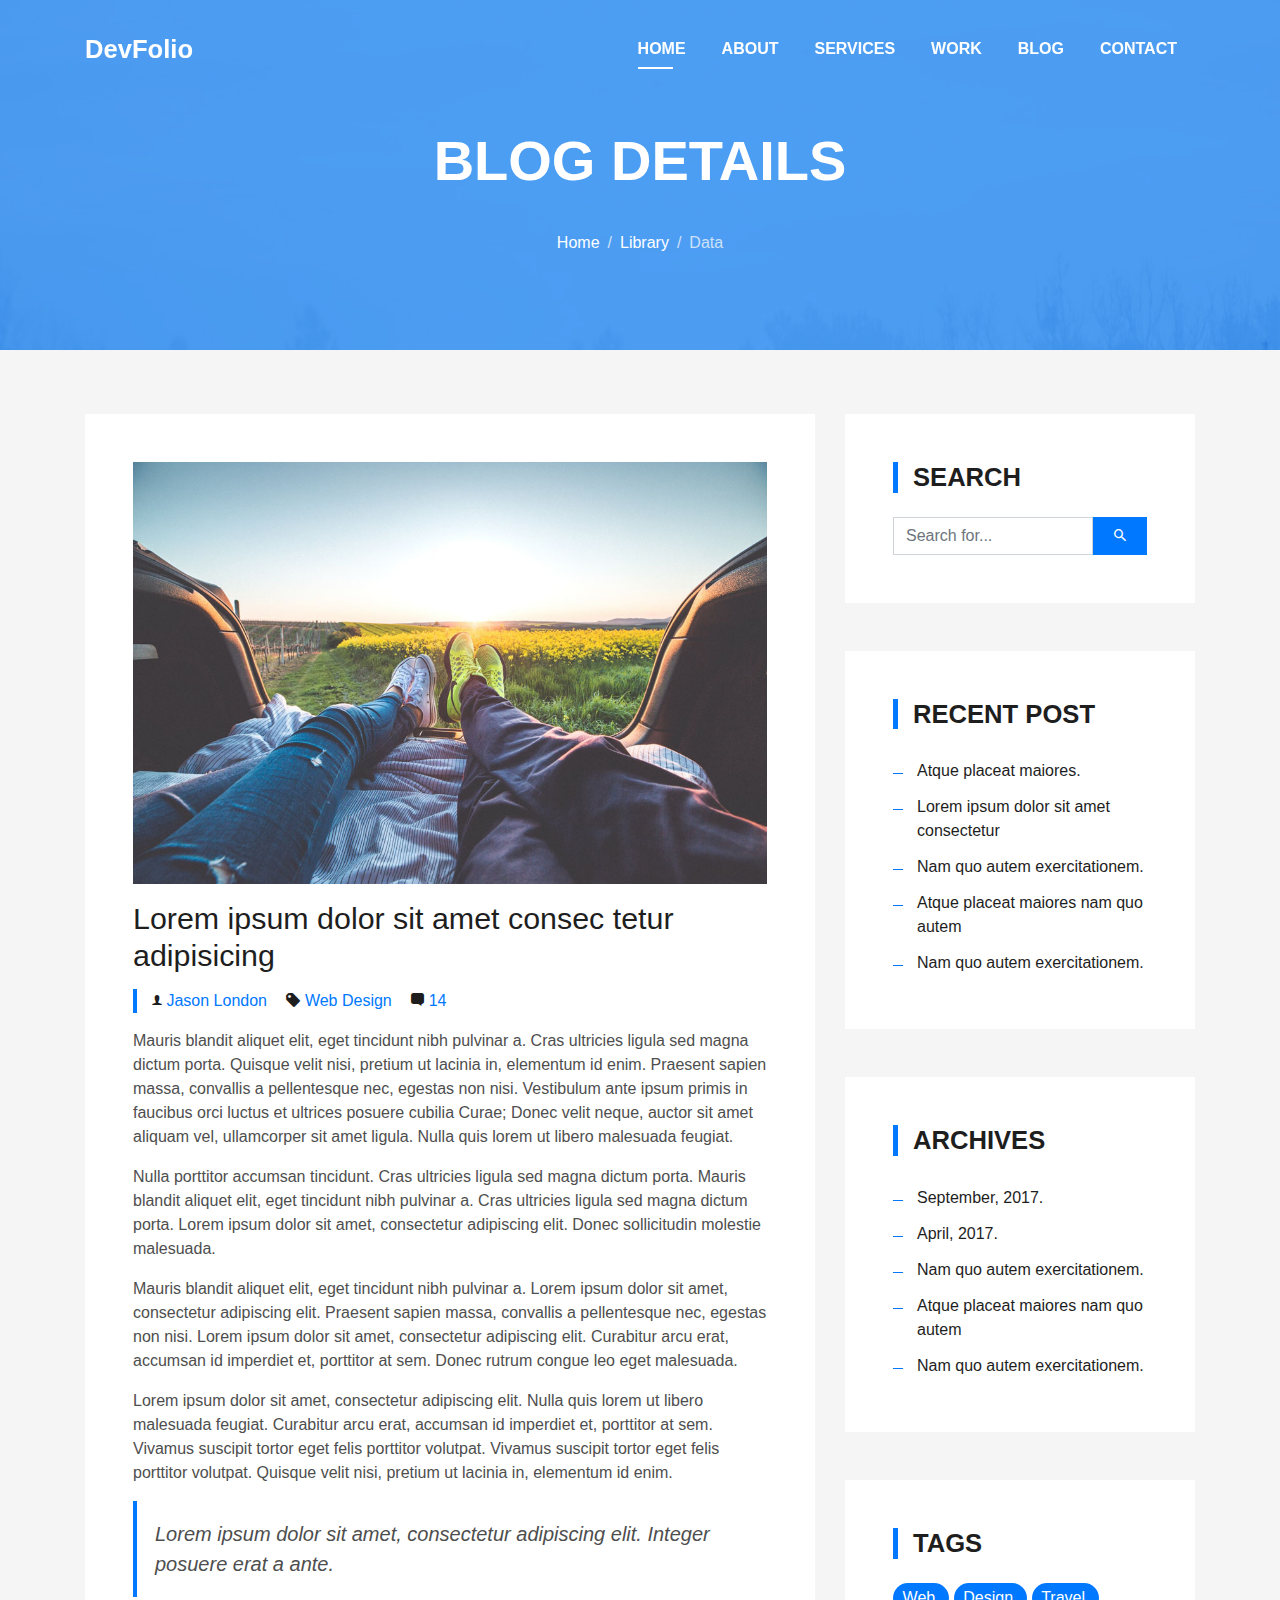
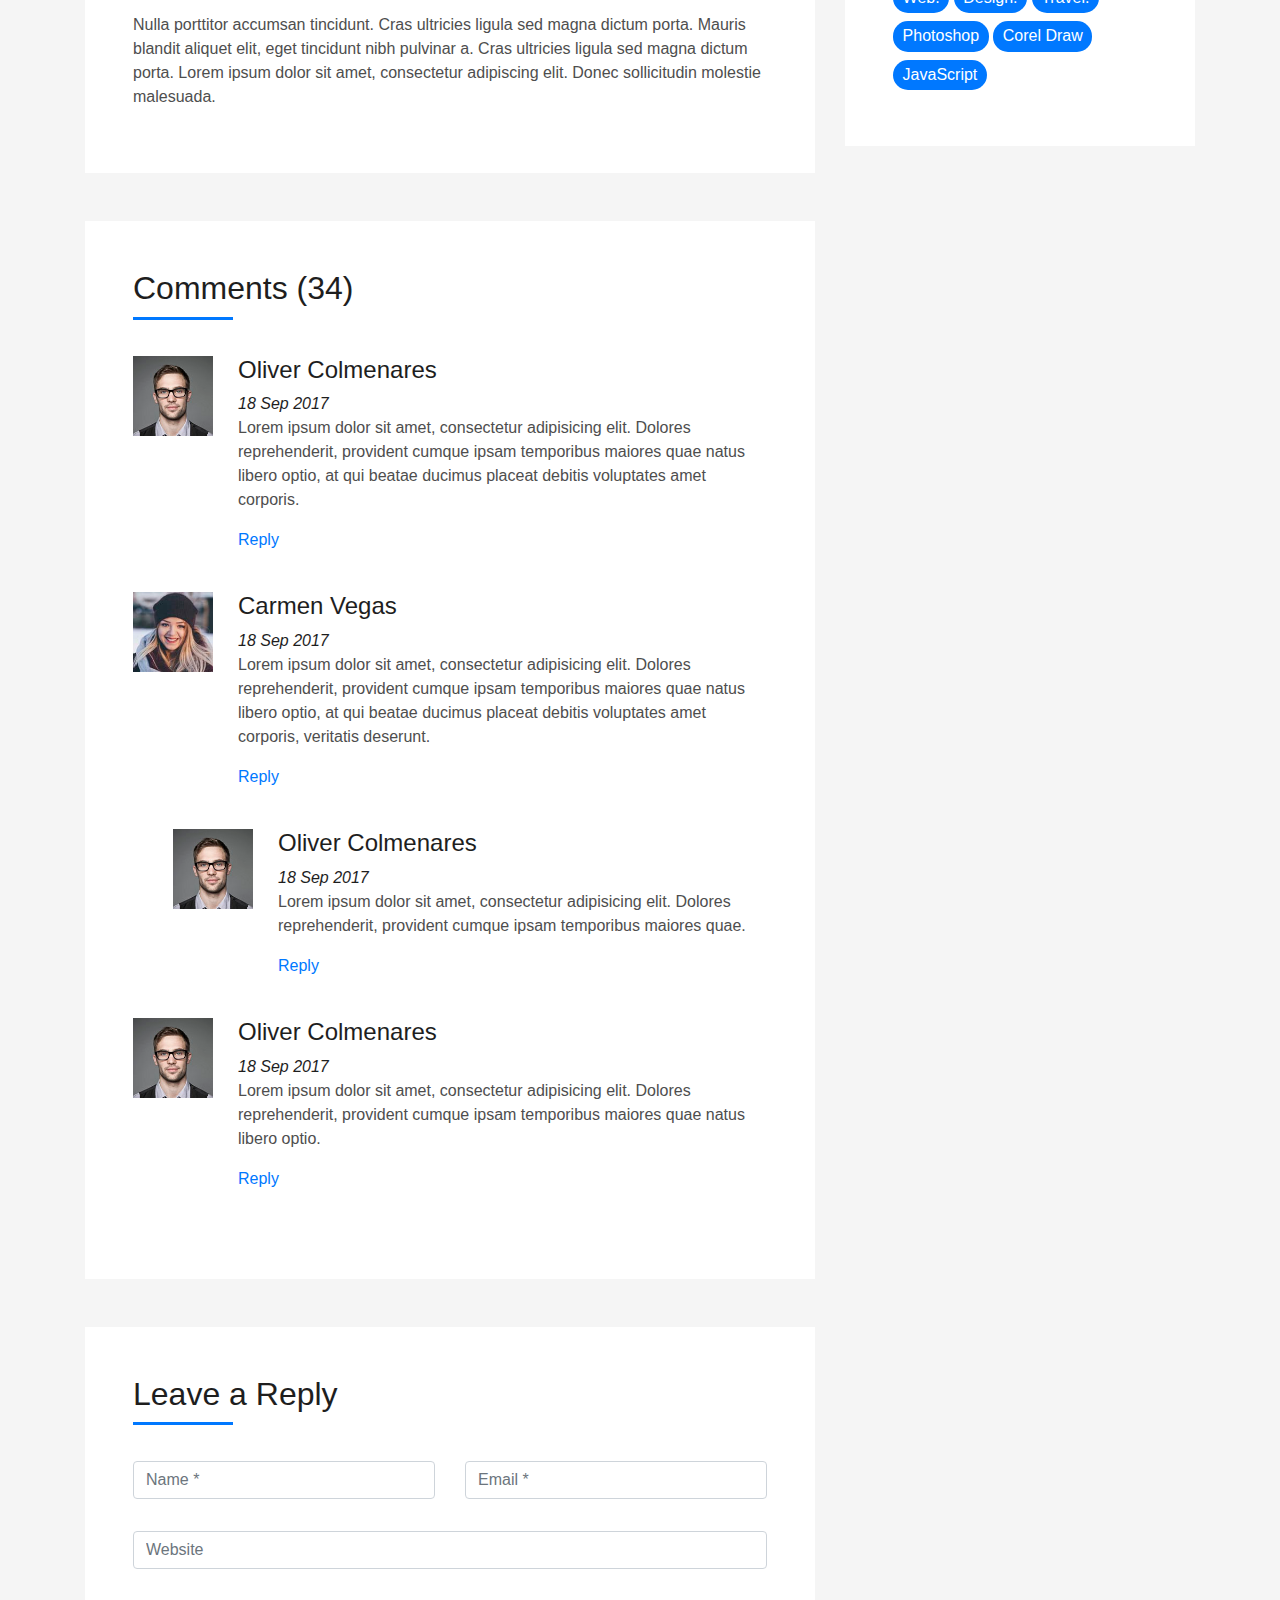
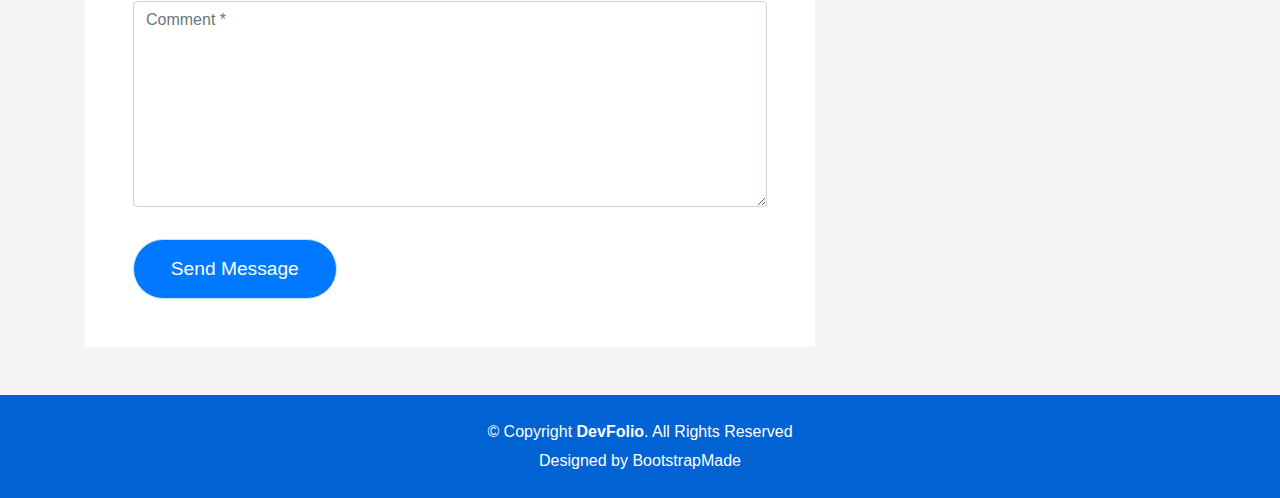
<file: blog-single.html>
<!DOCTYPE html>
<html lang="en">

<head>
  <meta charset="utf-8">
  <meta content="width=device-width, initial-scale=1.0" name="viewport">

  <title>Shadi Rizkallah</title>
  <meta content="" name="descriptison">
  <meta content="" name="keywords">

  <!-- Favicons -->
  <link href="assets/img/favicon.png" rel="icon">
  <link href="assets/img/apple-touch-icon.png" rel="apple-touch-icon">

  <!-- Vendor CSS Files -->
  <link href="assets/vendor/bootstrap/css/bootstrap.min.css" rel="stylesheet">
  <link href="assets/vendor/font-awesome/css/font-awesome.min.css" rel="stylesheet">
  <link href="assets/vendor/ionicons/css/ionicons.min.css" rel="stylesheet">
  <link href="assets/vendor/owl.carousel/assets/owl.carousel.min.css" rel="stylesheet">
  <link href="assets/vendor/venobox/venobox.css" rel="stylesheet">

  <!-- Template Main CSS File -->
  <link href="assets/css/style.css" rel="stylesheet">

  <!-- =======================================================
  * Template Name: DevFolio - v2.2.0
  * Template URL: https://bootstrapmade.com/devfolio-bootstrap-portfolio-html-template/
  * Author: BootstrapMade.com
  * License: https://bootstrapmade.com/license/
  ======================================================== -->
</head>

<body id="page-top">

  <!-- ======= Header/ Navbar ======= -->
  <nav class="navbar navbar-b navbar-trans navbar-expand-md fixed-top" id="mainNav">
    <div class="container">
      <a class="navbar-brand js-scroll" href="#page-top">DevFolio</a>
      <button class="navbar-toggler collapsed" type="button" data-toggle="collapse" data-target="#navbarDefault" aria-controls="navbarDefault" aria-expanded="false" aria-label="Toggle navigation">
        <span></span>
        <span></span>
        <span></span>
      </button>
      <div class="navbar-collapse collapse justify-content-end" id="navbarDefault">
        <ul class="navbar-nav">
          <li class="nav-item">
            <a class="nav-link js-scroll active" href="index.html">Home</a>
          </li>
          <li class="nav-item">
            <a class="nav-link js-scroll" href="#about">About</a>
          </li>
          <li class="nav-item">
            <a class="nav-link js-scroll" href="#service">Services</a>
          </li>
          <li class="nav-item">
            <a class="nav-link js-scroll" href="#work">Work</a>
          </li>
          <li class="nav-item">
            <a class="nav-link js-scroll" href="#blog">Blog</a>
          </li>
          <li class="nav-item">
            <a class="nav-link js-scroll" href="#contact">Contact</a>
          </li>
        </ul>
      </div>
    </div>
  </nav>

  <div class="intro intro-single route bg-image" style="background-image: url(assets/img/overlay-bg.jpg)">
    <div class="overlay-mf"></div>
    <div class="intro-content display-table">
      <div class="table-cell">
        <div class="container">
          <h2 class="intro-title mb-4">Blog Details</h2>
          <ol class="breadcrumb d-flex justify-content-center">
            <li class="breadcrumb-item">
              <a href="#">Home</a>
            </li>
            <li class="breadcrumb-item">
              <a href="#">Library</a>
            </li>
            <li class="breadcrumb-item active">Data</li>
          </ol>
        </div>
      </div>
    </div>
  </div>

  <main id="main">

    <!-- ======= Blog Single Section ======= -->
    <section class="blog-wrapper sect-pt4" id="blog">
      <div class="container">
        <div class="row">
          <div class="col-md-8">
            <div class="post-box">
              <div class="post-thumb">
                <img src="assets/img/post-1.jpg" class="img-fluid" alt="">
              </div>
              <div class="post-meta">
                <h1 class="article-title">Lorem ipsum dolor sit amet consec tetur adipisicing</h1>
                <ul>
                  <li>
                    <span class="ion-ios-person"></span>
                    <a href="#">Jason London</a>
                  </li>
                  <li>
                    <span class="ion-pricetag"></span>
                    <a href="#">Web Design</a>
                  </li>
                  <li>
                    <span class="ion-chatbox"></span>
                    <a href="#">14</a>
                  </li>
                </ul>
              </div>
              <div class="article-content">
                <p>
                  Mauris blandit aliquet elit, eget tincidunt nibh pulvinar a. Cras ultricies ligula sed magna dictum
                  porta. Quisque velit
                  nisi, pretium ut lacinia in, elementum id enim. Praesent sapien massa, convallis a pellentesque
                  nec, egestas non nisi. Vestibulum ante ipsum primis in faucibus orci luctus et ultrices posuere
                  cubilia Curae; Donec velit neque, auctor sit amet aliquam vel, ullamcorper sit amet ligula.
                  Nulla quis lorem ut libero malesuada feugiat.
                </p>
                <p>
                  Nulla porttitor accumsan tincidunt. Cras ultricies ligula sed magna dictum porta. Mauris blandit
                  aliquet elit, eget tincidunt
                  nibh pulvinar a. Cras ultricies ligula sed magna dictum porta. Lorem ipsum dolor sit amet,
                  consectetur adipiscing elit. Donec sollicitudin molestie malesuada.
                </p>
                <p>
                  Mauris blandit aliquet elit, eget tincidunt nibh pulvinar a. Lorem ipsum dolor sit amet, consectetur
                  adipiscing elit. Praesent
                  sapien massa, convallis a pellentesque nec, egestas non nisi. Lorem ipsum dolor sit amet,
                  consectetur adipiscing elit. Curabitur arcu erat, accumsan id imperdiet et, porttitor at
                  sem. Donec rutrum congue leo eget malesuada.
                </p>
                <p>
                  Lorem ipsum dolor sit amet, consectetur adipiscing elit. Nulla quis lorem ut libero malesuada feugiat.
                  Curabitur arcu erat,
                  accumsan id imperdiet et, porttitor at sem. Vivamus suscipit tortor eget felis porttitor
                  volutpat. Vivamus suscipit tortor eget felis porttitor volutpat. Quisque velit nisi, pretium
                  ut lacinia in, elementum id enim.
                </p>
                <blockquote class="blockquote">
                  <p class="mb-0">Lorem ipsum dolor sit amet, consectetur adipiscing elit. Integer posuere erat a ante.</p>
                </blockquote>
                <p>
                  Nulla porttitor accumsan tincidunt. Cras ultricies ligula sed magna dictum porta. Mauris blandit
                  aliquet elit, eget tincidunt
                  nibh pulvinar a. Cras ultricies ligula sed magna dictum porta. Lorem ipsum dolor sit amet,
                  consectetur adipiscing elit. Donec sollicitudin molestie malesuada.
                </p>
              </div>
            </div>
            <div class="box-comments">
              <div class="title-box-2">
                <h4 class="title-comments title-left">Comments (34)</h4>
              </div>
              <ul class="list-comments">
                <li>
                  <div class="comment-avatar">
                    <img src="assets/img/testimonial-2.jpg" alt="">
                  </div>
                  <div class="comment-details">
                    <h4 class="comment-author">Oliver Colmenares</h4>
                    <span>18 Sep 2017</span>
                    <p>
                      Lorem ipsum dolor sit amet, consectetur adipisicing elit. Dolores reprehenderit, provident cumque
                      ipsam temporibus maiores
                      quae natus libero optio, at qui beatae ducimus placeat debitis voluptates amet corporis.
                    </p>
                    <a href="3">Reply</a>
                  </div>
                </li>
                <li>
                  <div class="comment-avatar">
                    <img src="assets/img/testimonial-4.jpg" alt="">
                  </div>
                  <div class="comment-details">
                    <h4 class="comment-author">Carmen Vegas</h4>
                    <span>18 Sep 2017</span>
                    <p>
                      Lorem ipsum dolor sit amet, consectetur adipisicing elit. Dolores reprehenderit, provident cumque
                      ipsam temporibus maiores
                      quae natus libero optio, at qui beatae ducimus placeat debitis voluptates amet corporis,
                      veritatis deserunt.
                    </p>
                    <a href="3">Reply</a>
                  </div>
                </li>
                <li class="comment-children">
                  <div class="comment-avatar">
                    <img src="assets/img/testimonial-2.jpg" alt="">
                  </div>
                  <div class="comment-details">
                    <h4 class="comment-author">Oliver Colmenares</h4>
                    <span>18 Sep 2017</span>
                    <p>
                      Lorem ipsum dolor sit amet, consectetur adipisicing elit. Dolores reprehenderit, provident cumque
                      ipsam temporibus maiores
                      quae.
                    </p>
                    <a href="3">Reply</a>
                  </div>
                </li>
                <li>
                  <div class="comment-avatar">
                    <img src="assets/img/testimonial-2.jpg" alt="">
                  </div>
                  <div class="comment-details">
                    <h4 class="comment-author">Oliver Colmenares</h4>
                    <span>18 Sep 2017</span>
                    <p>
                      Lorem ipsum dolor sit amet, consectetur adipisicing elit. Dolores reprehenderit, provident cumque
                      ipsam temporibus maiores
                      quae natus libero optio.
                    </p>
                    <a href="3">Reply</a>
                  </div>
                </li>
              </ul>
            </div>
            <div class="form-comments">
              <div class="title-box-2">
                <h3 class="title-left">
                  Leave a Reply
                </h3>
              </div>
              <form class="form-mf">
                <div class="row">
                  <div class="col-md-6 mb-3">
                    <div class="form-group">
                      <input type="text" class="form-control input-mf" id="inputName" placeholder="Name *" required>
                    </div>
                  </div>
                  <div class="col-md-6 mb-3">
                    <div class="form-group">
                      <input type="email" class="form-control input-mf" id="inputEmail1" placeholder="Email *" required>
                    </div>
                  </div>
                  <div class="col-md-12 mb-3">
                    <div class="form-group">
                      <input type="url" class="form-control input-mf" id="inputUrl" placeholder="Website">
                    </div>
                  </div>
                  <div class="col-md-12 mb-3">
                    <div class="form-group">
                      <textarea id="textMessage" class="form-control input-mf" placeholder="Comment *" name="message" cols="45" rows="8" required></textarea>
                    </div>
                  </div>
                  <div class="col-md-12">
                    <button type="submit" class="button button-a button-big button-rouded">Send Message</button>
                  </div>
                </div>
              </form>
            </div>
          </div>
          <div class="col-md-4">
            <div class="widget-sidebar sidebar-search">
              <h5 class="sidebar-title">Search</h5>
              <div class="sidebar-content">
                <form>
                  <div class="input-group">
                    <input type="text" class="form-control" placeholder="Search for..." aria-label="Search for...">
                    <span class="input-group-btn">
                      <button class="btn btn-secondary btn-search" type="button">
                        <span class="ion-android-search"></span>
                      </button>
                    </span>
                  </div>
                </form>
              </div>
            </div>
            <div class="widget-sidebar">
              <h5 class="sidebar-title">Recent Post</h5>
              <div class="sidebar-content">
                <ul class="list-sidebar">
                  <li>
                    <a href="#">Atque placeat maiores.</a>
                  </li>
                  <li>
                    <a href="#">Lorem ipsum dolor sit amet consectetur</a>
                  </li>
                  <li>
                    <a href="#">Nam quo autem exercitationem.</a>
                  </li>
                  <li>
                    <a href="#">Atque placeat maiores nam quo autem</a>
                  </li>
                  <li>
                    <a href="#">Nam quo autem exercitationem.</a>
                  </li>
                </ul>
              </div>
            </div>
            <div class="widget-sidebar">
              <h5 class="sidebar-title">Archives</h5>
              <div class="sidebar-content">
                <ul class="list-sidebar">
                  <li>
                    <a href="#">September, 2017.</a>
                  </li>
                  <li>
                    <a href="#">April, 2017.</a>
                  </li>
                  <li>
                    <a href="#">Nam quo autem exercitationem.</a>
                  </li>
                  <li>
                    <a href="#">Atque placeat maiores nam quo autem</a>
                  </li>
                  <li>
                    <a href="#">Nam quo autem exercitationem.</a>
                  </li>
                </ul>
              </div>
            </div>
            <div class="widget-sidebar widget-tags">
              <h5 class="sidebar-title">Tags</h5>
              <div class="sidebar-content">
                <ul>
                  <li>
                    <a href="#">Web.</a>
                  </li>
                  <li>
                    <a href="#">Design.</a>
                  </li>
                  <li>
                    <a href="#">Travel.</a>
                  </li>
                  <li>
                    <a href="#">Photoshop</a>
                  </li>
                  <li>
                    <a href="#">Corel Draw</a>
                  </li>
                  <li>
                    <a href="#">JavaScript</a>
                  </li>
                </ul>
              </div>
            </div>
          </div>
        </div>
      </div>
    </section><!-- End Blog Single Section -->

  </main><!-- End #main -->

  <!-- ======= Footer ======= -->
  <footer>
    <div class="container">
      <div class="row">
        <div class="col-sm-12">
          <div class="copyright-box">
            <p class="copyright">&copy; Copyright <strong>DevFolio</strong>. All Rights Reserved</p>
            <div class="credits">
              <!--
              All the links in the footer should remain intact.
              You can delete the links only if you purchased the pro version.
              Licensing information: https://bootstrapmade.com/license/
              Purchase the pro version with working PHP/AJAX contact form: https://bootstrapmade.com/buy/?theme=DevFolio
            -->
              Designed by <a href="https://bootstrapmade.com/">BootstrapMade</a>
            </div>
          </div>
        </div>
      </div>
    </div>
  </footer><!-- End  Footer -->

  <a href="#" class="back-to-top"><i class="fa fa-chevron-up"></i></a>
  <div id="preloader"></div>

  <!-- Vendor JS Files -->
  <script src="assets/vendor/jquery/jquery.min.js"></script>
  <script src="assets/vendor/bootstrap/js/bootstrap.bundle.min.js"></script>
  <script src="assets/vendor/jquery.easing/jquery.easing.min.js"></script>
  <script src="assets/vendor/php-email-form/validate.js"></script>
  <script src="assets/vendor/waypoints/jquery.waypoints.min.js"></script>
  <script src="assets/vendor/counterup/jquery.counterup.min.js"></script>
  <script src="assets/vendor/owl.carousel/owl.carousel.min.js"></script>
  <script src="assets/vendor/typed.js/typed.min.js"></script>
  <script src="assets/vendor/venobox/venobox.min.js"></script>

  <!-- Template Main JS File -->
  <script src="assets/js/main.js"></script>

</body>

</html>
</file>
<file: assets/vendor/venobox/venobox.css>
/* ------ venobox.css --------*/
.vbox-overlay *, .vbox-overlay *:before, .vbox-overlay *:after{
    -webkit-backface-visibility: hidden;
    -webkit-box-sizing:border-box;
    -moz-box-sizing:border-box;
    box-sizing:border-box;
}
.vbox-overlay * { 
    -webkit-backface-visibility: visible;
    backface-visibility: visible;
}
.vbox-overlay{
    display: -webkit-flex;
    display: flex;
    -webkit-flex-direction: column;
    flex-direction: column;
    -webkit-justify-content: center;
    justify-content: center;
    -webkit-align-items: center;
    align-items: center;
    position: fixed;
    left: 0;
    top: 0;
    bottom: 0;
    right: 0;
    z-index: 999999;
}

/* ----- navigation ----- */
.vbox-title{
    width: 100%;
    height: 40px;
    float: left;
    text-align: center;
    line-height: 28px;
    font-size: 12px;
    padding: 6px 50px;
    overflow: hidden;
    position: fixed;
    display: none;
    left: 0;
    z-index: 89;
}
.vbox-close{
    cursor: pointer;
    position: fixed;
    top: -1px;
    right: 0;
    width: 50px;
    height: 40px;
    padding: 6px;
    display: block;
    background-position:10px center;
    overflow: hidden;
    font-size: 24px;
    line-height: 1;
    text-align: center;
    z-index: 99;
}
.vbox-left{
    cursor: pointer;
    position: fixed;
    left: 0;
    height: 40px;
    overflow: hidden;
    line-height: 28px;
    font-size: 12px;
    z-index: 99;
    display: flex;
    align-items:center;
}
.vbox-num{
    display: inline-block;
    margin: 6px 0 6px 15px;
}
/* ----- Social share ----- */
.vbox-share{
    line-height: 28px;
    font-size: 12px;
    overflow: hidden;
    position: fixed;
    left: 0;
    z-index: 98;
    display: flex;
    align-items:center;
    justify-content: center;
    width: 100%;
    text-align: center;
}
.vbox-share svg{
    max-height: 28px;
    width: 28px;
    z-index: 10;
    margin-left: 12px;
    margin-top: 6px;
    margin-bottom: 6px;
    vertical-align: middle;
}


/* ----- navigation ARROWS ----- */
.vbox-next, .vbox-prev{
    position: fixed;
    top: 50%;
    margin-top: -15px;
    overflow: hidden;
    cursor: pointer;
    display: block;
    width: 45px;
    height: 45px;
    z-index: 99;
}
.vbox-next span, .vbox-prev span{
    position: relative;
    width: 20px;
    height: 20px;
    border: 2px solid transparent;
    border-top-color: #B6B6B6;
    border-right-color: #B6B6B6;
    text-indent: -100px;
    position: absolute;
    top: 8px;
    display: block;
}
.vbox-prev{
    left: 15px;
}
.vbox-next{
    right: 15px;
}
.vbox-prev span{
    left: 10px;
    -ms-transform: rotate(-135deg);
    -webkit-transform: rotate(-135deg);
    transform: rotate(-135deg);
}
.vbox-next span{
    -ms-transform: rotate(45deg);
    -webkit-transform: rotate(45deg);
    transform: rotate(45deg);
    right: 10px;
}
/* ------- inline window ------ */
.vbox-inline{
    width: 420px;
    height: 315px;
    height: 70vh;
    padding: 10px;
    background: #fff;
    margin: 0 auto;
    overflow: auto;
    text-align: left;
}
/* ------- Video & iFrames window ------ */
.venoframe{
    max-width: 100%;
    width: 100%;
    border: none;
    width: 100%;
    height: 260px;
    height: 70vh;
}
.venoframe.vbvid{
    height: 260px;
}
@media (min-width: 768px) {
    .venoframe, .vbox-inline{
        width: 90%;
        height: 360px;
        height: 70vh;
    }
    .venoframe.vbvid{
        width: 640px;
        height: 360px;
    }
}
@media (min-width: 992px) {
    .venoframe, .vbox-inline{
        max-width: 1200px;
        width: 80%;
        height: 540px;
        height: 70vh;
    }
    .venoframe.vbvid{
        width: 960px;
        height: 540px;
    }
}
/* 
Please do NOT edit this part! 
or at least read this note: http://i.imgur.com/7C0ws9e.gif
*/
.vbox-open{
    overflow: hidden;
}
.vbox-container{
    position: absolute;
    left: 0;
    right: 0;
    top: 0;
    bottom: 0;
    overflow-x: hidden;
    overflow-y: scroll;
    overflow-scrolling: touch;
    -webkit-overflow-scrolling: touch;
    z-index: 20;
    max-height: 100%;

}

.vbox-content{
    text-align: center;
    float: left;
    width: 100%;
    position: relative;
    overflow: hidden;
    padding: 20px 4%;
}
.vbox-container img{
    max-width: 100%;
    height: auto;
}
.vbox-figlio{
    box-shadow: 0 0 12px rgba(0,0,0,0.19), 0 6px 6px rgba(0,0,0,0.23);
    max-width: 100%;
    text-align: initial;
}
img.vbox-figlio{
    -webkit-user-select: none;
-khtml-user-select: none;
-moz-user-select: none;
-o-user-select: none;
user-select: none;
}
.vbox-content.swipe-left{
    margin-left: -200px !important;
}
.vbox-content.swipe-right{
    margin-left: 200px !important;
}
.vbox-animated{
    webkit-transition: margin 300ms ease-out;
    transition: margin 300ms ease-out;
}

/* ---------- preloader ----------
 * SPINKIT 
 * http://tobiasahlin.com/spinkit/
-------------------------------- */
.sk-double-bounce,.sk-rotating-plane{width:40px;height:40px;margin:40px auto}.sk-rotating-plane{background-color:#333;-webkit-animation:sk-rotatePlane 1.2s infinite ease-in-out;animation:sk-rotatePlane 1.2s infinite ease-in-out}@-webkit-keyframes sk-rotatePlane{0%{-webkit-transform:perspective(120px) rotateX(0) rotateY(0);transform:perspective(120px) rotateX(0) rotateY(0)}50%{-webkit-transform:perspective(120px) rotateX(-180.1deg) rotateY(0);transform:perspective(120px) rotateX(-180.1deg) rotateY(0)}100%{-webkit-transform:perspective(120px) rotateX(-180deg) rotateY(-179.9deg);transform:perspective(120px) rotateX(-180deg) rotateY(-179.9deg)}}@keyframes sk-rotatePlane{0%{-webkit-transform:perspective(120px) rotateX(0) rotateY(0);transform:perspective(120px) rotateX(0) rotateY(0)}50%{-webkit-transform:perspective(120px) rotateX(-180.1deg) rotateY(0);transform:perspective(120px) rotateX(-180.1deg) rotateY(0)}100%{-webkit-transform:perspective(120px) rotateX(-180deg) rotateY(-179.9deg);transform:perspective(120px) rotateX(-180deg) rotateY(-179.9deg)}}.sk-double-bounce{position:relative}.sk-double-bounce .sk-child{width:100%;height:100%;border-radius:50%;background-color:#333;opacity:.6;position:absolute;top:0;left:0;-webkit-animation:sk-doubleBounce 2s infinite ease-in-out;animation:sk-doubleBounce 2s infinite ease-in-out}.sk-chasing-dots .sk-child,.sk-spinner-pulse,.sk-three-bounce .sk-child{background-color:#333;border-radius:100%}.sk-double-bounce .sk-double-bounce2{-webkit-animation-delay:-1s;animation-delay:-1s}@-webkit-keyframes sk-doubleBounce{0%,100%{-webkit-transform:scale(0);transform:scale(0)}50%{-webkit-transform:scale(1);transform:scale(1)}}@keyframes sk-doubleBounce{0%,100%{-webkit-transform:scale(0);transform:scale(0)}50%{-webkit-transform:scale(1);transform:scale(1)}}.sk-wave{margin:40px auto;width:50px;height:40px;text-align:center;font-size:10px}.sk-wave .sk-rect{background-color:#333;height:100%;width:6px;display:inline-block;-webkit-animation:sk-waveStretchDelay 1.2s infinite ease-in-out;animation:sk-waveStretchDelay 1.2s infinite ease-in-out}.sk-wave .sk-rect1{-webkit-animation-delay:-1.2s;animation-delay:-1.2s}.sk-wave .sk-rect2{-webkit-animation-delay:-1.1s;animation-delay:-1.1s}.sk-wave .sk-rect3{-webkit-animation-delay:-1s;animation-delay:-1s}.sk-wave .sk-rect4{-webkit-animation-delay:-.9s;animation-delay:-.9s}.sk-wave .sk-rect5{-webkit-animation-delay:-.8s;animation-delay:-.8s}@-webkit-keyframes sk-waveStretchDelay{0%,100%,40%{-webkit-transform:scaleY(.4);transform:scaleY(.4)}20%{-webkit-transform:scaleY(1);transform:scaleY(1)}}@keyframes sk-waveStretchDelay{0%,100%,40%{-webkit-transform:scaleY(.4);transform:scaleY(.4)}20%{-webkit-transform:scaleY(1);transform:scaleY(1)}}.sk-wandering-cubes{margin:40px auto;width:40px;height:40px;position:relative}.sk-wandering-cubes .sk-cube{background-color:#333;width:10px;height:10px;position:absolute;top:0;left:0;-webkit-animation:sk-wanderingCube 1.8s ease-in-out -1.8s infinite both;animation:sk-wanderingCube 1.8s ease-in-out -1.8s infinite both}.sk-chasing-dots,.sk-spinner-pulse{width:40px;height:40px;margin:40px auto}.sk-wandering-cubes .sk-cube2{-webkit-animation-delay:-.9s;animation-delay:-.9s}@-webkit-keyframes sk-wanderingCube{0%{-webkit-transform:rotate(0);transform:rotate(0)}25%{-webkit-transform:translateX(30px) rotate(-90deg) scale(.5);transform:translateX(30px) rotate(-90deg) scale(.5)}50%{-webkit-transform:translateX(30px) translateY(30px) rotate(-179deg);transform:translateX(30px) translateY(30px) rotate(-179deg)}50.1%{-webkit-transform:translateX(30px) translateY(30px) rotate(-180deg);transform:translateX(30px) translateY(30px) rotate(-180deg)}75%{-webkit-transform:translateX(0) translateY(30px) rotate(-270deg) scale(.5);transform:translateX(0) translateY(30px) rotate(-270deg) scale(.5)}100%{-webkit-transform:rotate(-360deg);transform:rotate(-360deg)}}@keyframes sk-wanderingCube{0%{-webkit-transform:rotate(0);transform:rotate(0)}25%{-webkit-transform:translateX(30px) rotate(-90deg) scale(.5);transform:translateX(30px) rotate(-90deg) scale(.5)}50%{-webkit-transform:translateX(30px) translateY(30px) rotate(-179deg);transform:translateX(30px) translateY(30px) rotate(-179deg)}50.1%{-webkit-transform:translateX(30px) translateY(30px) rotate(-180deg);transform:translateX(30px) translateY(30px) rotate(-180deg)}75%{-webkit-transform:translateX(0) translateY(30px) rotate(-270deg) scale(.5);transform:translateX(0) translateY(30px) rotate(-270deg) scale(.5)}100%{-webkit-transform:rotate(-360deg);transform:rotate(-360deg)}}.sk-spinner-pulse{-webkit-animation:sk-pulseScaleOut 1s infinite ease-in-out;animation:sk-pulseScaleOut 1s infinite ease-in-out}@-webkit-keyframes sk-pulseScaleOut{0%{-webkit-transform:scale(0);transform:scale(0)}100%{-webkit-transform:scale(1);transform:scale(1);opacity:0}}@keyframes sk-pulseScaleOut{0%{-webkit-transform:scale(0);transform:scale(0)}100%{-webkit-transform:scale(1);transform:scale(1);opacity:0}}.sk-chasing-dots{position:relative;text-align:center;-webkit-animation:sk-chasingDotsRotate 2s infinite linear;animation:sk-chasingDotsRotate 2s infinite linear}.sk-chasing-dots .sk-child{width:60%;height:60%;display:inline-block;position:absolute;top:0;-webkit-animation:sk-chasingDotsBounce 2s infinite ease-in-out;animation:sk-chasingDotsBounce 2s infinite ease-in-out}.sk-chasing-dots .sk-dot2{top:auto;bottom:0;-webkit-animation-delay:-1s;animation-delay:-1s}@-webkit-keyframes sk-chasingDotsRotate{100%{-webkit-transform:rotate(360deg);transform:rotate(360deg)}}@keyframes sk-chasingDotsRotate{100%{-webkit-transform:rotate(360deg);transform:rotate(360deg)}}@-webkit-keyframes sk-chasingDotsBounce{0%,100%{-webkit-transform:scale(0);transform:scale(0)}50%{-webkit-transform:scale(1);transform:scale(1)}}@keyframes sk-chasingDotsBounce{0%,100%{-webkit-transform:scale(0);transform:scale(0)}50%{-webkit-transform:scale(1);transform:scale(1)}}.sk-three-bounce{margin:40px auto;width:80px;text-align:center}.sk-three-bounce .sk-child{width:20px;height:20px;display:inline-block;-webkit-animation:sk-three-bounce 1.4s ease-in-out 0s infinite both;animation:sk-three-bounce 1.4s ease-in-out 0s infinite both}.sk-circle .sk-child:before,.sk-fading-circle .sk-circle:before{display:block;border-radius:100%;content:'';background-color:#333}.sk-three-bounce .sk-bounce1{-webkit-animation-delay:-.32s;animation-delay:-.32s}.sk-three-bounce .sk-bounce2{-webkit-animation-delay:-.16s;animation-delay:-.16s}@-webkit-keyframes sk-three-bounce{0%,100%,80%{-webkit-transform:scale(0);transform:scale(0)}40%{-webkit-transform:scale(1);transform:scale(1)}}@keyframes sk-three-bounce{0%,100%,80%{-webkit-transform:scale(0);transform:scale(0)}40%{-webkit-transform:scale(1);transform:scale(1)}}.sk-circle{margin:40px auto;width:40px;height:40px;position:relative}.sk-circle .sk-child{width:100%;height:100%;position:absolute;left:0;top:0}.sk-circle .sk-child:before{margin:0 auto;width:15%;height:15%;-webkit-animation:sk-circleBounceDelay 1.2s infinite ease-in-out both;animation:sk-circleBounceDelay 1.2s infinite ease-in-out both}.sk-circle .sk-circle2{-webkit-transform:rotate(30deg);-ms-transform:rotate(30deg);transform:rotate(30deg)}.sk-circle .sk-circle3{-webkit-transform:rotate(60deg);-ms-transform:rotate(60deg);transform:rotate(60deg)}.sk-circle .sk-circle4{-webkit-transform:rotate(90deg);-ms-transform:rotate(90deg);transform:rotate(90deg)}.sk-circle .sk-circle5{-webkit-transform:rotate(120deg);-ms-transform:rotate(120deg);transform:rotate(120deg)}.sk-circle .sk-circle6{-webkit-transform:rotate(150deg);-ms-transform:rotate(150deg);transform:rotate(150deg)}.sk-circle .sk-circle7{-webkit-transform:rotate(180deg);-ms-transform:rotate(180deg);transform:rotate(180deg)}.sk-circle .sk-circle8{-webkit-transform:rotate(210deg);-ms-transform:rotate(210deg);transform:rotate(210deg)}.sk-circle .sk-circle9{-webkit-transform:rotate(240deg);-ms-transform:rotate(240deg);transform:rotate(240deg)}.sk-circle .sk-circle10{-webkit-transform:rotate(270deg);-ms-transform:rotate(270deg);transform:rotate(270deg)}.sk-circle .sk-circle11{-webkit-transform:rotate(300deg);-ms-transform:rotate(300deg);transform:rotate(300deg)}.sk-circle .sk-circle12{-webkit-transform:rotate(330deg);-ms-transform:rotate(330deg);transform:rotate(330deg)}.sk-circle .sk-circle2:before{-webkit-animation-delay:-1.1s;animation-delay:-1.1s}.sk-circle .sk-circle3:before{-webkit-animation-delay:-1s;animation-delay:-1s}.sk-circle .sk-circle4:before{-webkit-animation-delay:-.9s;animation-delay:-.9s}.sk-circle .sk-circle5:before{-webkit-animation-delay:-.8s;animation-delay:-.8s}.sk-circle .sk-circle6:before{-webkit-animation-delay:-.7s;animation-delay:-.7s}.sk-circle .sk-circle7:before{-webkit-animation-delay:-.6s;animation-delay:-.6s}.sk-circle .sk-circle8:before{-webkit-animation-delay:-.5s;animation-delay:-.5s}.sk-circle .sk-circle9:before{-webkit-animation-delay:-.4s;animation-delay:-.4s}.sk-circle .sk-circle10:before{-webkit-animation-delay:-.3s;animation-delay:-.3s}.sk-circle .sk-circle11:before{-webkit-animation-delay:-.2s;animation-delay:-.2s}.sk-circle .sk-circle12:before{-webkit-animation-delay:-.1s;animation-delay:-.1s}@-webkit-keyframes sk-circleBounceDelay{0%,100%,80%{-webkit-transform:scale(0);transform:scale(0)}40%{-webkit-transform:scale(1);transform:scale(1)}}@keyframes sk-circleBounceDelay{0%,100%,80%{-webkit-transform:scale(0);transform:scale(0)}40%{-webkit-transform:scale(1);transform:scale(1)}}.sk-cube-grid{width:40px;height:40px;margin:40px auto}.sk-cube-grid .sk-cube{width:33.33%;height:33.33%;background-color:#333;float:left;-webkit-animation:sk-cubeGridScaleDelay 1.3s infinite ease-in-out;animation:sk-cubeGridScaleDelay 1.3s infinite ease-in-out}.sk-cube-grid .sk-cube1{-webkit-animation-delay:.2s;animation-delay:.2s}.sk-cube-grid .sk-cube2{-webkit-animation-delay:.3s;animation-delay:.3s}.sk-cube-grid .sk-cube3{-webkit-animation-delay:.4s;animation-delay:.4s}.sk-cube-grid .sk-cube4{-webkit-animation-delay:.1s;animation-delay:.1s}.sk-cube-grid .sk-cube5{-webkit-animation-delay:.2s;animation-delay:.2s}.sk-cube-grid .sk-cube6{-webkit-animation-delay:.3s;animation-delay:.3s}.sk-cube-grid .sk-cube7{-webkit-animation-delay:0ms;animation-delay:0ms}.sk-cube-grid .sk-cube8{-webkit-animation-delay:.1s;animation-delay:.1s}.sk-cube-grid .sk-cube9{-webkit-animation-delay:.2s;animation-delay:.2s}@-webkit-keyframes sk-cubeGridScaleDelay{0%,100%,70%{-webkit-transform:scale3D(1,1,1);transform:scale3D(1,1,1)}35%{-webkit-transform:scale3D(0,0,1);transform:scale3D(0,0,1)}}@keyframes sk-cubeGridScaleDelay{0%,100%,70%{-webkit-transform:scale3D(1,1,1);transform:scale3D(1,1,1)}35%{-webkit-transform:scale3D(0,0,1);transform:scale3D(0,0,1)}}.sk-fading-circle{margin:40px auto;width:40px;height:40px;position:relative}.sk-fading-circle .sk-circle{width:100%;height:100%;position:absolute;left:0;top:0}.sk-fading-circle .sk-circle:before{margin:0 auto;width:15%;height:15%;-webkit-animation:sk-circleFadeDelay 1.2s infinite ease-in-out both;animation:sk-circleFadeDelay 1.2s infinite ease-in-out both}.sk-fading-circle .sk-circle2{-webkit-transform:rotate(30deg);-ms-transform:rotate(30deg);transform:rotate(30deg)}.sk-fading-circle .sk-circle3{-webkit-transform:rotate(60deg);-ms-transform:rotate(60deg);transform:rotate(60deg)}.sk-fading-circle .sk-circle4{-webkit-transform:rotate(90deg);-ms-transform:rotate(90deg);transform:rotate(90deg)}.sk-fading-circle .sk-circle5{-webkit-transform:rotate(120deg);-ms-transform:rotate(120deg);transform:rotate(120deg)}.sk-fading-circle .sk-circle6{-webkit-transform:rotate(150deg);-ms-transform:rotate(150deg);transform:rotate(150deg)}.sk-fading-circle .sk-circle7{-webkit-transform:rotate(180deg);-ms-transform:rotate(180deg);transform:rotate(180deg)}.sk-fading-circle .sk-circle8{-webkit-transform:rotate(210deg);-ms-transform:rotate(210deg);transform:rotate(210deg)}.sk-fading-circle .sk-circle9{-webkit-transform:rotate(240deg);-ms-transform:rotate(240deg);transform:rotate(240deg)}.sk-fading-circle .sk-circle10{-webkit-transform:rotate(270deg);-ms-transform:rotate(270deg);transform:rotate(270deg)}.sk-fading-circle .sk-circle11{-webkit-transform:rotate(300deg);-ms-transform:rotate(300deg);transform:rotate(300deg)}.sk-fading-circle .sk-circle12{-webkit-transform:rotate(330deg);-ms-transform:rotate(330deg);transform:rotate(330deg)}.sk-fading-circle .sk-circle2:before{-webkit-animation-delay:-1.1s;animation-delay:-1.1s}.sk-fading-circle .sk-circle3:before{-webkit-animation-delay:-1s;animation-delay:-1s}.sk-fading-circle .sk-circle4:before{-webkit-animation-delay:-.9s;animation-delay:-.9s}.sk-fading-circle .sk-circle5:before{-webkit-animation-delay:-.8s;animation-delay:-.8s}.sk-fading-circle .sk-circle6:before{-webkit-animation-delay:-.7s;animation-delay:-.7s}.sk-fading-circle .sk-circle7:before{-webkit-animation-delay:-.6s;animation-delay:-.6s}.sk-fading-circle .sk-circle8:before{-webkit-animation-delay:-.5s;animation-delay:-.5s}.sk-fading-circle .sk-circle9:before{-webkit-animation-delay:-.4s;animation-delay:-.4s}.sk-fading-circle .sk-circle10:before{-webkit-animation-delay:-.3s;animation-delay:-.3s}.sk-fading-circle .sk-circle11:before{-webkit-animation-delay:-.2s;animation-delay:-.2s}.sk-fading-circle .sk-circle12:before{-webkit-animation-delay:-.1s;animation-delay:-.1s}@-webkit-keyframes sk-circleFadeDelay{0%,100%,39%{opacity:0}40%{opacity:1}}@keyframes sk-circleFadeDelay{0%,100%,39%{opacity:0}40%{opacity:1}}.sk-folding-cube{margin:40px auto;width:40px;height:40px;position:relative;-webkit-transform:rotateZ(45deg);transform:rotateZ(45deg)}.sk-folding-cube .sk-cube{float:left;width:50%;height:50%;position:relative;-webkit-transform:scale(1.1);-ms-transform:scale(1.1);transform:scale(1.1)}.sk-folding-cube .sk-cube:before{content:'';position:absolute;top:0;left:0;width:100%;height:100%;background-color:#333;-webkit-animation:sk-foldCubeAngle 2.4s infinite linear both;animation:sk-foldCubeAngle 2.4s infinite linear both;-webkit-transform-origin:100% 100%;-ms-transform-origin:100% 100%;transform-origin:100% 100%}.sk-folding-cube .sk-cube2{-webkit-transform:scale(1.1) rotateZ(90deg);transform:scale(1.1) rotateZ(90deg)}.sk-folding-cube .sk-cube3{-webkit-transform:scale(1.1) rotateZ(180deg);transform:scale(1.1) rotateZ(180deg)}.sk-folding-cube .sk-cube4{-webkit-transform:scale(1.1) rotateZ(270deg);transform:scale(1.1) rotateZ(270deg)}.sk-folding-cube .sk-cube2:before{-webkit-animation-delay:.3s;animation-delay:.3s}.sk-folding-cube .sk-cube3:before{-webkit-animation-delay:.6s;animation-delay:.6s}.sk-folding-cube .sk-cube4:before{-webkit-animation-delay:.9s;animation-delay:.9s}@-webkit-keyframes sk-foldCubeAngle{0%,10%{-webkit-transform:perspective(140px) rotateX(-180deg);transform:perspective(140px) rotateX(-180deg);opacity:0}25%,75%{-webkit-transform:perspective(140px) rotateX(0);transform:perspective(140px) rotateX(0);opacity:1}100%,90%{-webkit-transform:perspective(140px) rotateY(180deg);transform:perspective(140px) rotateY(180deg);opacity:0}}@keyframes sk-foldCubeAngle{0%,10%{-webkit-transform:perspective(140px) rotateX(-180deg);transform:perspective(140px) rotateX(-180deg);opacity:0}25%,75%{-webkit-transform:perspective(140px) rotateX(0);transform:perspective(140px) rotateX(0);opacity:1}100%,90%{-webkit-transform:perspective(140px) rotateY(180deg);transform:perspective(140px) rotateY(180deg);opacity:0}}
</file>
<file: assets/css/style.css>
/**
* Template Name: DevFolio - v2.2.0
* Template URL: https://bootstrapmade.com/devfolio-bootstrap-portfolio-html-template/
* Author: BootstrapMade.com
* License: https://bootstrapmade.com/license/
*/

/*--------------------------------------------------------------
# General
--------------------------------------------------------------*/
body {
  background-color: #f5f5f5;
  color: #4e4e4e;
}

h1,
h2,
h3,
h4,
h5,
h6 {
  color: #1e1e1e;
}

a {
  color: #1e1e1e;
  transition: all 0.5s ease-in-out;
}

a:hover {
  color: #0078ff;
  text-decoration: none;
  transition: all 0.5s ease-in-out;
}

.p-r {
  position: relative;
}

.color-a {
  color: #0078ff;
}

.color-d {
  color: #f5f5f5;
}

.color-text-a {
  color: #4e4e4e;
}

.box-shadow, .paralax-mf, .service-box, .work-box, .card-blog {
  box-shadow: 0 13px 8px -10px rgba(0, 0, 0, 0.1);
}

.box-shadow-a, .button:hover {
  box-shadow: 0 0 0 4px #cde1f8;
}

.display-5 {
  font-size: 2.5rem;
  font-weight: 300;
  line-height: 1.1;
}

.display-6 {
  font-size: 2rem;
  font-weight: 300;
  line-height: 1.1;
}

.avatar {
  width: 32px;
  height: 32px;
  margin-right: 4px;
  overflow: hidden;
}

.bg-image {
  background-repeat: no-repeat;
  background-attachment: fixed;
  background-size: cover;
  background-position: center center;
  background-image: url("../img/about.jpeg");
}

@media (max-width: 1024px) {
  .bg-image {
    background-attachment: scroll;
  }
}

@media (max-width: 600px) {
  .bg-image {
background-image: url("../img/aboutcell.jpg");
  }
}

.overlay-mf {
  background-color: #0078ff;
}

.overlay-mf {
  position: absolute;
  top: 0;
  left: 0px;
  padding: 0;
  height: 100%;
  width: 100%;
  opacity: .7;
}

.paralax-mf {
  position: relative;
  padding: 8rem 0;
}

.display-table {
  width: 100%;
  height: 100%;
  display: table;
}

.table-cell {
  display: table-cell;
  vertical-align: middle;
}

/*--/ Sections /--*/
.sect-4 {
  padding: 4rem 0;
}

.sect-pt4 {
  padding-top: 4rem;
}

.sect-mt4 {
  margin-top: 4rem;
}

/*--/ Title s /--*/
.title-s {
  font-weight: 600;
  color: #1e1e1e;
  font-size: 1.1rem;
}

/*--/ Title A /--*/
.title-box {
  margin-bottom: 4rem;
}

.title-a {
  font-size: 3rem;
  font-weight: bold;
  text-transform: uppercase;
}

.subtitle-a {
  color: #4e4e4e;
}

.line-mf {
  width: 40px;
  height: 5px;
  background-color: #0078ff;
  margin: 0 auto;
}

/*--/ Title Left /--*/
.title-box-2 {
  margin-bottom: 3rem;
}

.title-left {
  font-size: 2rem;
  position: relative;
}

.title-left:before {
  content: '';
  position: absolute;
  height: 3px;
  background-color: #0078ff;
  width: 100px;
  bottom: -12px;
}

/*------/ Box /------*/
.box-pl2 {
  padding-left: 2rem;
}

.box-shadow-full {
  padding: 3rem 1.25rem;
  position: relative;
  background-color: #fff;
  margin-bottom: 3rem;
  z-index: 2;
  box-shadow: 0 1px 1px 0 rgba(0, 0, 0, 0.06), 0 2px 5px 0 rgba(0, 0, 0, 0.2);
}

@media (min-width: 768px) {
  .box-shadow-full {
    padding: 3rem;
  }
}

/*------/ Socials /------*/
.socials {
  padding: 1.5rem 0;
}

.socials ul li {
  display: inline-block;
}

.socials .ico-circle {
  height: 40px;
  width: 40px;
  font-size: 1.7rem;
  border-radius: 50%;
  line-height: 1.4;
  margin: 0 15px 0 0;
  box-shadow: 0 0 0 3px #0078ff;
  transition: all 500ms ease;
}

.socials .ico-circle:hover {
  background-color: #0078ff;
  color: #fff;
  box-shadow: 0 0 0 3px #cde1f8;
  transition: all 500ms ease;
}

/*------/ Ul resect /------*/
.ul-resect, .socials ul, .list-ico, .blog-wrapper .post-meta ul, .box-comments .list-comments, .widget-sidebar .list-sidebar, .widget-tags ul {
  list-style: none;
  padding-left: 0;
  margin-bottom: 0;
}

.list-ico {
  line-height: 2;
}

.list-ico span {
  color: #0078ff;
  margin-right: 10px;
}

/*------/ Ico Circle /------*/
.ico-circle {
  height: 100px;
  width: 100px;
  font-size: 2rem;
  border-radius: 50%;
  line-height: 1.55;
  margin: 0 auto;
  text-align: center;
  box-shadow: 0 0 0 10px #0078ff;
  display: block;
}

/*------/ Owl Carousel /------*/
.owl-theme .owl-dots {
  text-align: center;
  margin-top: 18px;
}

.owl-theme .owl-dots .owl-dot {
  display: inline-block;
}

.owl-theme .owl-dots .owl-dot span {
  width: 18px;
  height: 7px;
  margin: 5px 5px;
  background: #cde1f8;
  border: 0px solid #cde1f8;
  display: block;
  transition: all 0.6s ease-in-out;
  cursor: pointer;
}

.owl-theme .owl-dots .owl-dot:hover span {
  background-color: #cde1f8;
}

.owl-theme .owl-dots .owl-dot.active span {
  background-color: #1B1B1B;
  width: 25px;
}

/*--/ Scrolltop s /--*/
.scrolltop-mf {
  position: relative;
  display: none;
}

.scrolltop-mf span {
  z-index: 999;
  position: fixed;
  width: 42px;
  height: 42px;
  background-color: #0078ff;
  opacity: .7;
  font-size: 1.6rem;
  line-height: 1.5;
  text-align: center;
  color: #fff;
  top: auto;
  left: auto;
  right: 30px;
  bottom: 50px;
  cursor: pointer;
  border-radius: 50%;
}

/*------/ Back to top button /------*/
.back-to-top {
  position: fixed;
  display: none;
  background: #0078ff;
  color: #fff;
  width: 44px;
  height: 44px;
  text-align: center;
  line-height: 1;
  font-size: 16px;
  border-radius: 50%;
  right: 15px;
  bottom: 15px;
  transition: background 0.5s;
  z-index: 11;
}

.back-to-top i {
  padding-top: 12px;
  color: #fff;
}

@media (max-width: 768px) {
  .back-to-top {
    bottom: 15px;
  }
}

/*------/ Prelaoder /------*/
#preloader {
  position: fixed;
  top: 0;
  left: 0;
  right: 0;
  bottom: 0;
  z-index: 9999;
  overflow: hidden;
  background: #fff;
}

#preloader:before {
  content: "";
  position: fixed;
  top: calc(50% - 30px);
  left: calc(50% - 30px);
  border: 6px solid #f2f2f2;
  border-top: 6px solid #0078ff;
  border-radius: 50%;
  width: 60px;
  height: 60px;
  -webkit-animation: animate-preloader 1s linear infinite;
  animation: animate-preloader 1s linear infinite;
}

@-webkit-keyframes animate-preloader {
  0% {
    transform: rotate(0deg);
  }
  100% {
    transform: rotate(360deg);
  }
}

@keyframes animate-preloader {
  0% {
    transform: rotate(0deg);
  }
  100% {
    transform: rotate(360deg);
  }
}

/*------/ Button /------*/
.button {
  display: inline-block;
  padding: .3rem .6rem;
  text-align: center;
  vertical-align: middle;
  -webkit-user-select: none;
  -moz-user-select: none;
  -ms-user-select: none;
  user-select: none;
  font-size: 1rem;
  border-radius: .3rem;
  border: 1px solid transparent;
  transition: all 500ms ease;
  cursor: pointer;
}

.button:focus {
  outline: 0;
}

.button:hover {
  background-color: #0062d3;
  color: #fff;
  transition: all 500ms ease;
}

.button-a {
  background-color: #0078ff;
  color: #fff;
  border-color: #cde1f8;
}

.button-big {
  padding: .9rem 2.3rem;
  font-size: 1.2rem;
}

.button-rouded {
  border-radius: 5rem;
}

.btn-lg {
  padding: .5rem 1rem;
  font-size: 1.25rem;
  line-height: 1.5;
  border-radius: .3rem;
}

/*--------------------------------------------------------------
# Nav Bar
--------------------------------------------------------------*/
.navbar-b {
  transition: all .5s ease-in-out;
  background-color: transparent;
  padding-top: 1.563rem;
  padding-bottom: 1.563rem;
}

.navbar-b.navbar-reduce {
  box-shadow: 0px 6px 9px 0px rgba(0, 0, 0, 0.06);
}

.navbar-b.navbar-trans .nav-item, .navbar-b.navbar-reduce .nav-item {
  position: relative;
  padding-right: 10px;
  padding-left: 0;
}

@media (min-width: 768px) {
  .navbar-b.navbar-trans .nav-item, .navbar-b.navbar-reduce .nav-item {
    padding-left: 10px;
  }
}

.navbar-b.navbar-trans .nav-link, .navbar-b.navbar-reduce .nav-link {
  color: #fff;
  text-transform: uppercase;
  font-weight: 600;
}

.navbar-b.navbar-trans .nav-link:before, .navbar-b.navbar-reduce .nav-link:before {
  content: '';
  position: absolute;
  margin-left: 0px;
  width: 0%;
  bottom: 0;
  left: 0;
  height: 2px;
  transition: all 500ms ease;
}

@media (min-width: 768px) {
  .navbar-b.navbar-trans .nav-link:before, .navbar-b.navbar-reduce .nav-link:before {
    margin-left: 18px;
  }
}

.navbar-b.navbar-trans .nav-link:hover, .navbar-b.navbar-reduce .nav-link:hover {
  color: #1B1B1B;
}

.navbar-b.navbar-trans .nav-link:hover:before, .navbar-b.navbar-reduce .nav-link:hover:before {
  width: 35px;
}

.navbar-b.navbar-trans .show > .nav-link:before,
.navbar-b.navbar-trans .active > .nav-link:before,
.navbar-b.navbar-trans .nav-link.show:before,
.navbar-b.navbar-trans .nav-link.active:before, .navbar-b.navbar-reduce .show > .nav-link:before,
.navbar-b.navbar-reduce .active > .nav-link:before,
.navbar-b.navbar-reduce .nav-link.show:before,
.navbar-b.navbar-reduce .nav-link.active:before {
  width: 35px;
}

.navbar-b.navbar-trans .nav-link:before {
  background-color: #fff;
}

.navbar-b.navbar-trans .nav-link:hover {
  color: #fff;
}

.navbar-b.navbar-trans .show > .nav-link,
.navbar-b.navbar-trans .active > .nav-link,
.navbar-b.navbar-trans .nav-link.show,
.navbar-b.navbar-trans .nav-link.active {
  color: #fff;
}

.navbar-b.navbar-reduce {
  transition: all .5s ease-in-out;
  background-color: #fff;
  padding-top: 15px;
  padding-bottom: 15px;
}

.navbar-b.navbar-reduce .nav-link {
  color: #0078ff;
}

.navbar-b.navbar-reduce .nav-link:before {
  background-color: #0078ff;
}

.navbar-b.navbar-reduce .nav-link:hover {
  color: #0078ff;
}

.navbar-b.navbar-reduce .show > .nav-link,
.navbar-b.navbar-reduce .active > .nav-link,
.navbar-b.navbar-reduce .nav-link.show,
.navbar-b.navbar-reduce .nav-link.active {
  color: #0078ff;
}

.navbar-b.navbar-reduce .navbar-brand {
  color: #0078ff;
}

.navbar-b.navbar-reduce .navbar-toggler span {
  background-color: #1B1B1B;
}

.navbar-b .navbar-brand {
  color: #fff;
  font-size: 1.6rem;
  font-weight: 600;
}

.navbar-b .navbar-nav .dropdown-item.show .dropdown-menu,
.navbar-b .dropdown.show .dropdown-menu,
.navbar-b .dropdown-btn.show .dropdown-menu {
  transform: translate3d(0px, 0px, 0px);
  visibility: visible !important;
}

.navbar-b .dropdown-menu {
  margin: 1.12rem 0 0;
  border-radius: 0;
}

.navbar-b .dropdown-menu .dropdown-item {
  padding: .7rem 1.7rem;
  transition: all 500ms ease;
}

.navbar-b .dropdown-menu .dropdown-item:hover {
  background-color: #0078ff;
  color: #fff;
  transition: all 500ms ease;
}

.navbar-b .dropdown-menu .dropdown-item.active {
  background-color: #0078ff;
}

/*--/ Hamburger Navbar /--*/
.navbar-toggler {
  position: relative;
}

.navbar-toggler:focus,
.navbar-toggler:active {
  outline: 0;
}

.navbar-toggler span {
  display: block;
  background-color: #fff;
  height: 3px;
  width: 25px;
  margin-top: 4px;
  margin-bottom: 4px;
  transform: rotate(0deg);
  left: 0;
  opacity: 1;
}

.navbar-toggler span:nth-child(1),
.navbar-toggler span:nth-child(3) {
  transition: transform .35s ease-in-out;
}

.navbar-toggler:not(.collapsed) span:nth-child(1) {
  position: absolute;
  left: 12px;
  top: 10px;
  transform: rotate(135deg);
  opacity: 0.9;
}

.navbar-toggler:not(.collapsed) span:nth-child(2) {
  height: 12px;
  visibility: hidden;
  background-color: transparent;
}

.navbar-toggler:not(.collapsed) span:nth-child(3) {
  position: absolute;
  left: 12px;
  top: 10px;
  transform: rotate(-135deg);
  opacity: 0.9;
}

/*--------------------------------------------------------------
# Intro Section
--------------------------------------------------------------*/
.intro {
  height: 100vh;
  position: relative;
  color: #fff;
}

.intro .intro-content {
  text-align: center;
  position: absolute;
}

.intro .overlay-itro {
  background-color: rgba(0, 0, 0, 0.6);
  position: absolute;
  top: 0;
  left: 0px;
  padding: 0;
  height: 100%;
  width: 100%;
  opacity: .9;
}

.intro .intro-title {
  color: #fff;
  font-weight: 600;
  font-size: 3rem;
}

@media (min-width: 768px) {
  .intro .intro-title {
    font-size: 4.5rem;
  }
}

.intro .intro-subtitle {
  font-size: 1.5rem;
  font-weight: 300;
}

@media (min-width: 768px) {
  .intro .intro-subtitle {
    font-size: 2.5rem;
  }
}

.intro .text-slider-items {
  display: none;
}

.intro-single {
  height: 350px;
}

.intro-single .intro-content {
  margin-top: 30px;
}

.intro-single .intro-title {
  text-transform: uppercase;
  font-size: 3rem;
}

@media (min-width: 768px) {
  .intro-single .intro-title {
    font-size: 3.5rem;
  }
}

.intro-single .breadcrumb {
  background-color: transparent;
  color: #0078ff;
}

.intro-single .breadcrumb .breadcrumb-item:before {
  color: #cde1f8;
}

.intro-single .breadcrumb .breadcrumb-item.active {
  color: #cde1f8;
}

.intro-single .breadcrumb a {
  color: #fff;
}

/*--------------------------------------------------------------
# About
--------------------------------------------------------------*/
.about-mf .box-shadow-full {
  padding-top: 4rem;
  padding-bottom: 4rem;
}

.about-mf .about-img {
  margin-bottom: 2rem;
}

.about-mf .about-img img {
  margin-left: 10px;
}

@media (min-width: 767px) {
  .about-mf .box-pl2 {
    margin-top: 3rem;
    padding-left: 0rem;
  }
}

.skill-mf span {
  color: #4e4e4e;
}

.skill-mf .progress {
  background-color: #cde1f8;
  margin: .5rem 0 1.2rem 0;
  border-radius: 0;
  height: .7rem;
}

.skill-mf .progress .progress-bar {
  height: .7rem;
  background-color: #0078ff;
}

/*--------------------------------------------------------------
# Services
--------------------------------------------------------------*/
.service-box {
  background-color: #fff;
  padding: 2.5rem 1.3rem;
  border-radius: 1rem;
  margin-bottom: 3rem;
}

.service-box:hover .ico-circle {
  transition: all 500ms ease;
  color: #fff;
  background-color: #0078ff;
  box-shadow: 0 0 0 10px #cde1f8;
}

.service-box .service-ico {
  margin-bottom: 1rem;
  color: #1e1e1e;
}

.service-box .ico-circle {
  transition: all 500ms ease;
  font-size: 4rem;
}

.service-box .s-title {
  font-size: 1.4rem;
  text-transform: uppercase;
  text-align: center;
  padding: .4rem 0;
}

.service-box .s-description {
  color: #4e4e4e;
}

/*--------------------------------------------------------------
# Counter
--------------------------------------------------------------*/
.counter-box {
  color: #fff;
  text-align: center;
}

@media (min-width: 577px) {
  .counter-box {
    margin-bottom: 1.8rem;
  }
}

.counter-ico {
  margin-bottom: 1rem;
}

.counter-ico .ico-circle {
  height: 60px;
  width: 60px;
  line-height: 1.8;
  box-shadow: 0 0 0 10px #cde1f8;
}

.counter-num .counter {
  font-size: 2rem;
  margin-bottom: 0;
}

/*--------------------------------------------------------------
# Portfolio
--------------------------------------------------------------*/
.work-box {
  margin-bottom: 3rem;
  -webkit-backface-visibility: hidden;
  backface-visibility: hidden;
  background-color: #fff;
}

.work-box:hover img {
  transform: scale(1.3);
}

.work-img {
  display: block;
  overflow: hidden;
}

.work-img img {
  transition: all 1s;
}

.work-content {
  padding: 2rem 3% 1rem 4%;
}

.work-content .w-more {
  color: #4e4e4e;
  font-size: .8rem;
}

.work-content .w-more .w-ctegory {
  color: #0078ff;
}

.work-content .w-like {
  font-size: 2.5rem;
  color: #0078ff;
  float: right;
}

.work-content .w-like a {
  color: #0078ff;
}

.work-content .w-like .num-like {
  font-size: .7rem;
}

.w-title {
  font-size: 1.2rem;
}

/*--------------------------------------------------------------
# Testimonials
--------------------------------------------------------------*/
.testimonials .owl-carousel .owl-item img {
  width: auto;
}

.testimonial-box {
  color: #fff;
  text-align: center;
}

.testimonial-box .author-test {
  margin-top: 1rem;
}

.testimonial-box .author-test img {
  margin: 0 auto;
}

.testimonial-box .author {
  color: #fff;
  text-transform: uppercase;
  font-weight: 600;
  margin: 1rem 0;
  display: block;
  font-size: 1.4rem;
}

.testimonial-box .comit {
  font-size: 2rem;
  color: #0078ff;
  background-color: #fff;
  width: 52px;
  height: 52px;
  display: block;
  margin: 0 auto;
  border-radius: 50%;
  line-height: 1.6;
}

@media (min-width: 768px) {
  .testimonial-box .description {
    padding: 0 5rem;
  }
}

@media (min-width: 992px) {
  .testimonial-box .description {
    padding: 0 8rem;
  }
}

@media (min-width: 1200px) {
  .testimonial-box .description {
    padding: 0 13rem;
  }
}

/*--------------------------------------------------------------
# Contact
--------------------------------------------------------------*/
.footer-paralax {
  padding: 4rem 0 0 0;
}

.contact-mf {
  margin-top: 4rem;
}

@media (min-width: 767px) {
  .contact-mf .box-pl2 {
    margin-top: 3rem;
    padding-left: 0rem;
  }
}

.php-email-form .validate {
  display: none;
  color: red;
  margin: 0 0 15px 0;
  font-weight: 400;
  font-size: 13px;
}

.php-email-form .error-message {
  display: none;
  color: #fff;
  background: #ed3c0d;
  text-align: center;
  padding: 15px;
  font-weight: 600;
}

.php-email-form .sent-message {
  display: none;
  color: #fff;
  background: #18d26e;
  text-align: center;
  padding: 15px;
  font-weight: 600;
}

.php-email-form .loading {
  display: none;
  background: #fff;
  text-align: center;
  padding: 15px;
}

.php-email-form .loading:before {
  content: "";
  display: inline-block;
  border-radius: 50%;
  width: 24px;
  height: 24px;
  margin: 0 10px -6px 0;
  border: 3px solid #18d26e;
  border-top-color: #eee;
  -webkit-animation: animate-loading 1s linear infinite;
  animation: animate-loading 1s linear infinite;
}

.php-email-form input, .php-email-form textarea {
  border-radius: 0;
  box-shadow: none;
  font-size: 14px;
}

.php-email-form input::focus, .php-email-form textarea::focus {
  background-color: #0078ff;
}

.php-email-form input {
  padding: 20px 15px;
}

.php-email-form textarea {
  padding: 12px 15px;
  margin-bottom: 0;
}

.php-email-form button[type="submit"] {
  background: #0078ff;
  border: 0;
  padding: 10px 24px;
  color: #fff;
  transition: 0.4s;
}

.php-email-form button[type="submit"]:hover {
  background: #3393ff;
}

@-webkit-keyframes animate-loading {
  0% {
    transform: rotate(0deg);
  }
  100% {
    transform: rotate(360deg);
  }
}

@keyframes animate-loading {
  0% {
    transform: rotate(0deg);
  }
  100% {
    transform: rotate(360deg);
  }
}

/*--------------------------------------------------------------
# Blog
--------------------------------------------------------------*/
@media (min-width: 767px) {
  .card-blog {
    margin-bottom: 3rem;
  }
}

.card-blog .card-body {
  position: relative;
}

.card-blog .card-category-box {
  position: absolute;
  text-align: center;
  top: -16px;
  left: 15px;
  right: 15px;
  line-height: 25px;
  overflow: hidden;
}

.card-blog .card-category {
  display: inline-block;
  color: #fff;
  padding: 0 15px 5px;
  overflow: hidden;
  background-color: #0078ff;
  border-radius: 4px;
}

.card-blog .card-category .category {
  color: #fff;
  display: inline-block;
  text-transform: uppercase;
  font-size: .7rem;
  letter-spacing: .1px;
  margin-bottom: 0;
}

.card-blog .card-title {
  font-size: 1.3rem;
  margin-top: .6rem;
}

.card-blog .card-description {
  color: #4e4e4e;
}

.card-blog .post-author {
  display: inline-block;
}

.card-blog .post-date {
  color: #4e4e4e;
  display: inline-block;
  float: right;
}

/*--------------------------------------------------------------
# Blog Single
--------------------------------------------------------------*/
.post-box,
.form-comments,
.box-comments,
.widget-sidebar {
  padding: 2rem;
  background-color: #fff;
  margin-bottom: 3rem;
}

@media (min-width: 768px) {
  .post-box,
  .form-comments,
  .box-comments,
  .widget-sidebar {
    padding: 3rem;
  }
}

.blog-wrapper .article-title {
  font-size: 1.5rem;
}

@media (min-width: 768px) {
  .blog-wrapper .article-title {
    font-size: 1.9rem;
  }
}

.blog-wrapper .post-meta {
  margin: 1rem 0;
}

.blog-wrapper .post-meta ul {
  border-left: 4px solid #0078ff;
  margin-top: 1rem;
}

.blog-wrapper .post-meta ul li {
  display: inline-block;
  margin-left: 15px;
}

.blog-wrapper .post-meta ul a {
  color: #0078ff;
}

.blog-wrapper .post-meta ul span {
  color: #1e1e1e;
}

.blog-wrapper .blockquote {
  border-left: 4px solid #0078ff;
  padding: 18px;
  font-style: italic;
}

/*------/ Comments /------*/
.box-comments .list-comments li {
  padding-bottom: 40px;
}

.box-comments .list-comments .comment-avatar {
  display: table-cell;
  vertical-align: top;
}

.box-comments .list-comments .comment-avatar img {
  width: 80px;
  height: 80px;
}

.box-comments .list-comments .comment-author {
  font-size: 1.3rem;
}

@media (min-width: 768px) {
  .box-comments .list-comments .comment-author {
    font-size: 1.5rem;
  }
}

.box-comments .list-comments .comment-details {
  display: table-cell;
  vertical-align: top;
  padding-left: 25px;
}

.box-comments .list-comments a {
  color: #0078ff;
}

.box-comments .list-comments span {
  color: #1e1e1e;
  font-style: italic;
}

.box-comments .comment-children {
  margin-left: 40px;
}

/*------/ Sidebar /------*/
.widget-sidebar .sidebar-title {
  font-size: 1.6rem;
  font-weight: 600;
  border-left: 5px solid #0078ff;
  padding-left: 15px;
  text-transform: uppercase;
  margin-bottom: 1.5rem;
}

.widget-sidebar .list-sidebar li {
  position: relative;
  padding: 6px 0 6px 24px;
}

.widget-sidebar .list-sidebar li:before {
  position: absolute;
  content: "";
  width: 10px;
  height: 1px;
  left: 0;
  background-color: #0078ff;
  top: 20px;
}

.sidebar-search input {
  background-color: #fff;
  border-radius: 0;
  transition: all 0.5s ease-in-out;
}

.sidebar-search .btn-search {
  background-color: #0078ff;
  border-color: #0078ff;
  border-radius: 0;
  padding-left: 20px;
  padding-right: 20px;
}

.widget-tags ul li {
  display: inline-block;
  background-color: #0078ff;
  padding: .2rem .6rem;
  margin-bottom: .5rem;
  border-radius: 15px;
}

.widget-tags ul li a {
  color: #fff;
}

/*--------------------------------------------------------------
# Footer
--------------------------------------------------------------*/
footer {
  text-align: center;
  color: #fff;
  padding: 25px 0;
  background: #0062d3;
}

footer .copyright {
  margin-bottom: .3rem;
}

footer .credits {
  margin-bottom: 0;
}

footer .credits a {
  color: #fff;
}
</file>
